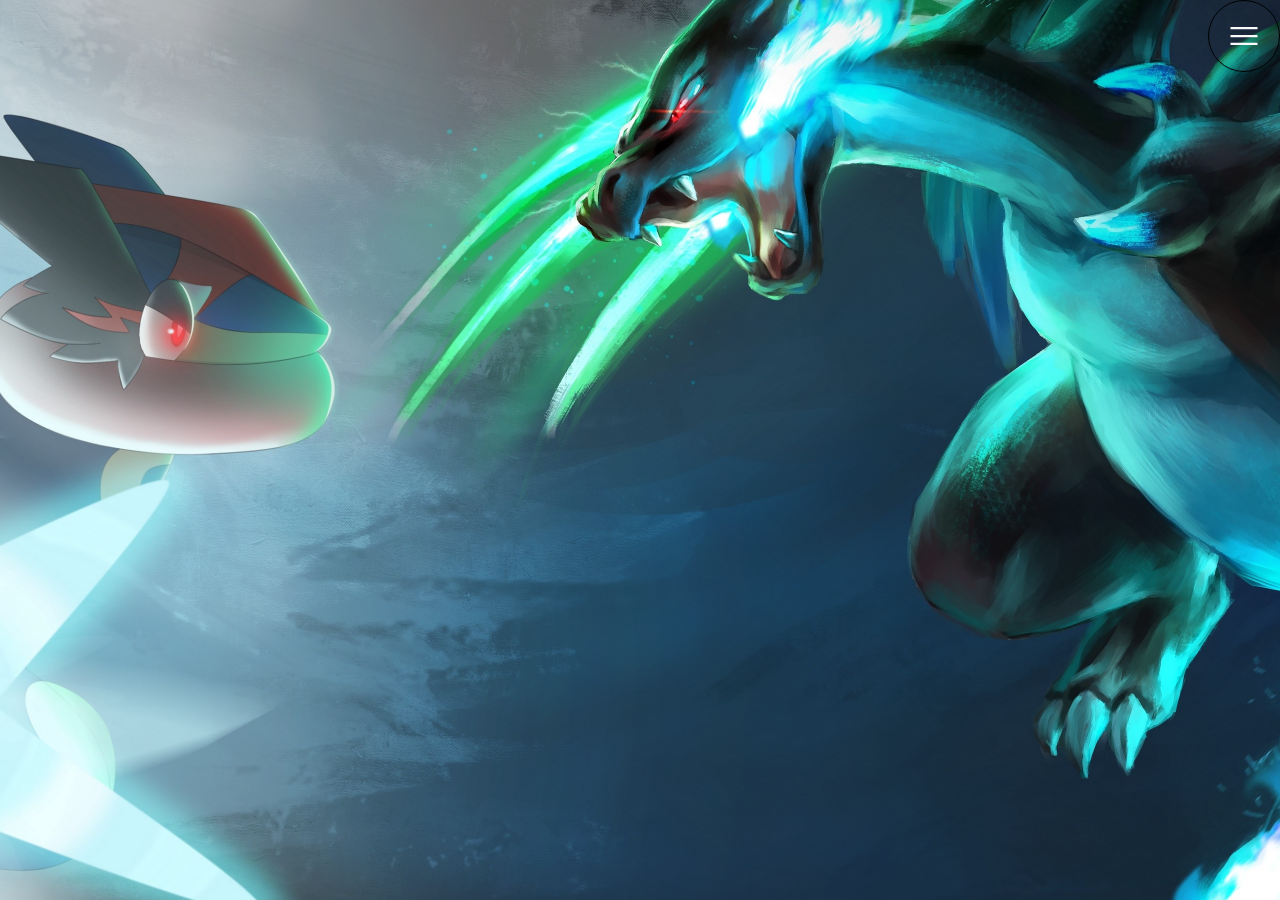
<file: end/index.html>
<!DOCTYPE html>
<html lang="en">
  <head>
    <meta charset="UTF-8" />
    <meta http-equiv="X-UA-Compatible" content="IE=edge" />
    <meta name="viewport" content="width=device-width, initial-scale=1.0" />
    <title>End</title>
    <link rel="preconnect" href="https://fonts.googleapis.com" />
    <link rel="preconnect" href="https://fonts.gstatic.com" crossorigin />
    <link
      href="https://fonts.googleapis.com/css2?family=Poppins:wght@300;400;500&display=swap"
      rel="stylesheet"
    />
    <link
      href="https://fonts.googleapis.com/css2?family=Material+Symbols+Outlined"
      rel="stylesheet"
    />
    <link href="./styles.css" rel="stylesheet" />
    <link href="./456.CSS" rel="stylesheet" />
    <link href="./789.css" rel="stylesheet" />
    <link href="./5752.css" rel="stylesheet" />
    <link href="./5555.css" rel="stylesheet" />
    <link href="./1111.css" rel="stylesheet" />
  </head>
  <body>

    <div class="background"></div>

    <nav class="navbar">
    </nav>
    
    <button class="navbar-burger" onclick="toggleMenu()"></button>
    <button class="material-symbols-outlined" onclick="loadPageIntoFrame1()"></button>
    <nav class="menu">
      
    <!-- 精靈 -->
    <main id="container">
        
      <div class="dots">
          <div class="dot"></div>
          <div class="dot"></div>
          <div class="dot"></div>
          <div class="dot"></div>
          <div class="dot"></div>
          <div class="dot"></div>
          <div class="dot"></div>
          <div class="dot"></div>
          <div class="dot"></div>
          <div class="dot"></div>
      </div>
      <div class="dots2">
          <div class="dot2"></div>
          <div class="dot2"></div>
          <div class="dot2"></div>
          <div class="dot2"></div>
          <div class="dot2"></div>
          <div class="dot2"></div>
          <div class="dot2"></div>
          <div class="dot2"></div>
          <div class="dot2"></div>
          <div class="dot2"></div>
      </div>
      <div class="circle"></div>
  </main>
     <!-- 精靈 -->
      <a href="https://vvvvvviiiiinnnnn.github.io/0419/" style="animation-delay: 0.3s" target="z1"><div class="planet">
      </div>自我介紹</a>
      <a href="https://www.youtube.com/watch?v=9JUwoSUZA34" style="animation-delay: 0.2s"><button>
        <svg xmlns="http://www.w3.org/2000/svg" width="32" height="32" class="pokeball"><path stroke="#000" fill="#fe0505" d="m26.425 16.455a10.925 10.925 0 0 1 -10.925 10.925 10.925 10.925 0 0 1 -10.925-10.925 10.925 10.925 0 0 1 10.925-10.925 10.925 10.925 0 0 1 10.925 10.925z"></path><path stroke="#000" fill-rule="evenodd" fill="#fff" d="m26.245 17.168c-1.024.744-1.984 1.248-3.282 1.757-4.738 1.84-10.565 1.816-15.271-.06-1.13-.455-2.12-.99-3.042-1.626.387 5.753 5.119 10.207 10.885 10.207 6.491-.256 10.32-5.361 10.71-10.278z"></path><path transform="translate(0 -1020.362)" fill-rule="evenodd" d="m26.196 1036.339-.508.406c-.94.682-1.83 1.116-3.088 1.61-4.476 1.737-10.09 1.715-14.535-.055h-.004a15.14 15.14 0 0 1 -2.568-1.32c-.02-.014-.166-.133-.354-.263l-.842 1.431c.04.028-.105.372.11.51.89.577 1.867 1.078 2.912 1.499h.002c4.968 1.98 11.005 2.003 16.004.062h.004c1.337-.525 2.43-1.053 3.537-1.856l-.038-.18-.128-.85-.504-.993z"></path><path stroke="#000" fill="#fff" d="m17.976 19.69a2.4 2.4 0 0 1 -2.4 2.4 2.4 2.4 0 0 1 -2.4-2.4 2.4 2.4 0 0 1 2.4-2.4 2.4 2.4 0 0 1 2.4 2.4z"></path></svg>
        <svg xmlns="http://www.w3.org/2000/svg" width="250" viewBox="0 0 451.103 424.198" height="100" class="pika"><path stroke-width="2.808" stroke-linejoin="round" stroke-linecap="round" stroke="#000" fill="#fff22d" d="m160.524 320.079-46.872-17.64 15.048-20.088s-51.912-16.704-64.439-21.744l42.695-87.12-90.432-8.352-15.12-77.112 180.936 43.56-61.991 108.936 48.6 21.744-26.856 33.48 30.169 20.16z"></path><path fill="#e8d031" d="m114.588 302.223 15.048-20.16-.792-.216-.072-.072-.216-.072-.216-.072-.36-.072-.36-.144-.504-.144-.504-.144-.576-.216-.576-.216-.72-.216-.72-.216-.792-.288-.864-.288-.864-.288-.936-.288-1.008-.288-1.007-.36-1.009-.36-1.152-.36-1.08-.36-1.152-.36-1.224-.36-1.224-.432-1.224-.36-1.224-.432-1.295-.432-1.297-.432-1.367-.432-1.369-.504-2.376-.792-.288-.72 16.056 3.888-6.768-12.672 17.064 2.376-3.816-12.312 16.848 5.328-3.312-10.008 30.672 13.752-26.711 33.408 29.735 19.8-10.512 3.744z"></path><path stroke-width="2.808" stroke-linejoin="round" stroke-linecap="round" stroke="#000" fill="#e8d031" d="m191.484 383.583s-21.672 21.96-25.632 34.561c-3.96 12.672 37.944-2.16 64.584-25.128 26.712-23.113-38.952-9.433-38.952-9.433zm144.288 0s21.672 21.96 25.631 34.561c3.961 12.672-37.872-2.16-64.583-25.128-26.712-23.113 38.952-9.433 38.952-9.433z"></path><path stroke-width="2.808" stroke-linejoin="round" stroke-linecap="round" stroke="#000" fill="#fff22d" d="m179.316 198.399c-12.6-13.176-20.88-36.144-18.072-50.832 3.096-15.912 9.288-31.608 10.368-40.248 1.008-8.64 6.984-26.928 7.272-26.784-16.776-5.4-37.513-15.264-51.48-28.512-13.968-13.176-46.008-42.408-42.696-48.888 3.456-6.696 47.16 7.704 69.048 14.76 21.961 7.056 47.664 28.512 47.448 28.944.145.36 35.424-16.992 68.256-16.272 32.761.648 52.776 9 63.576 15.912-.216-.072 25.489-21.528 47.375-28.584 21.889-7.056 65.592-21.456 69.049-14.76 3.312 6.48-28.729 35.712-42.695 48.888-13.969 13.248-32.113 23.112-48.889 28.512.287-.144 6.119 11.088 7.92 22.32 1.729 11.232 5.039 27.72 9.072 43.416 3.24 12.744-2.305 38.952-16.057 53.136-1.799 2.52 29.305 72 24.984 110.448-4.393 38.448-13.32 66.024-37.225 78.12-23.616 11.952-123.624 5.04-148.607-1.512-22.681-5.976-41.041-32.904-49.681-73.512s31.61-112.968 31.034-114.552z"></path><path d="m329.58 95.655c9.937 0 18 7.2 18 16.056s-8.063 16.056-18 16.056c-9.863 0-18-7.2-18-16.056s8.137-16.056 18-16.056zm-120.24 1.152c9.864 0 18 7.2 18 16.056 0 8.784-8.136 15.984-18 15.984-9.936 0-18-7.2-18-15.984 0-8.856 8.064-16.056 18-16.056zm50.832 35.856 4.824 5.04c.576.576 1.225.576 1.872-.072l5.472-5.112c.36-.576.145-.864-.504-.792h-10.8c-1.08.072-1.224.432-.864.936z"></path><g stroke="#000"><path stroke-width="2.808" stroke-linejoin="round" stroke-linecap="round" fill="#905744" d="m247.644 161.319c13.824-2.664 18.72-7.488 18.72-7.488s3.672 4.536 15.696 7.344c-15.192 54.432-34.416 1.44-34.416.144z"></path><path stroke-width=".216" d="m408.995 50.007c14.832-13.968 43.633-40.68 40.465-46.872-1.943-3.888-17.352-.72-34.271 4.032-.504 2.664 3.168 12.528-1.369 26.712-1.584 5.04-3.313 10.656-4.825 16.128zm-284.183-41.184c-19.008-5.544-37.872-10.008-40.104-5.688-3.312 6.48 28.729 35.712 42.696 48.888 2.304 2.16 4.824 4.32 7.632 6.48-1.8-8.784-5.184-20.232-8.208-29.664-2.664-8.424-2.52-15.264-2.016-20.016z"></path><path stroke-width="2.808" stroke-linejoin="round" stroke-linecap="round" fill="#cc2229" d="m347.075 146.271c8.785 0 15.984 7.488 15.984 16.632s-7.199 16.632-15.984 16.632c-8.784 0-15.984-7.488-15.984-16.632.001-9.144 7.201-16.632 15.984-16.632zm-158.471-5.04c8.784 0 15.983 7.488 15.983 16.632s-7.199 16.56-15.983 16.56-15.984-7.416-15.984-16.56 7.2-16.632 15.984-16.632zm91.368 26.712c-11.305 32.76-24.192 12.384-29.592.36 3.888-3.816 9.144-6.192 14.976-6.192 5.544 0 10.728 2.232 14.616 5.832z"></path><path stroke-width="2.808" stroke-linejoin="round" stroke-linecap="round" fill="none" d="m266.364 153.615c7.056 6.264 25.776 13.536 32.112.792m-32.112-.792c-7.2 5.76-25.848 13.536-32.184.792"></path></g><path fill="#fff" d="m267.084 132.591c1.656 0 2.952.432 2.952.937 0 .576-1.296 1.008-2.952 1.008-1.584 0-2.88-.432-2.88-1.008 0-.505 1.296-.937 2.88-.937z"></path><path stroke-width="3.168" stroke-linejoin="round" stroke-linecap="round" stroke="#000" fill="none" d="m227.052 231.015s7.632 5.112 14.832 32.112c4.392 16.632 11.304 20.376 13.248 24.696 1.943 4.392 4.319 10.584-1.368 7.2-5.688-3.384-7.416-3.024-5.185 1.584 2.305 4.608 1.08 7.488-7.056 1.512-6.048-4.392-5.976.504-4.248 3.024s1.656 9.504-5.472 3.312c-7.057-6.12-9.217-3.6-7.128.792 2.088 4.32 3.743 9.792-7.057 2.232-3.239-2.232-8.063-11.952-12.815-17.208-11.232-12.456-24.265-24.48-28.801-42.336"></path><path stroke-width="3.456" stroke-linejoin="round" stroke-linecap="round" stroke="#000" fill="none" d="m308.34 242.679s-6.407 5.976-7.703 31.176c-.864 15.552-6.84 20.16-7.849 24.336-1.008 4.248-2.016 10.152 2.88 6.12 4.824-4.032 6.553-4.104 5.328.432-1.224 4.464.576 6.768 7.272-.072 4.968-4.968 5.903-.648 4.752 1.872-1.152 2.592.432 8.712 6.048 1.944s8.28-4.968 7.128-.72-1.584 9.36 7.416.72c2.664-2.592 5.4-12.096 8.928-17.64 8.352-13.176 18.576-26.208 19.225-42.912"></path><path stroke-width=".936" stroke="#000" fill="none" d="m166.068 421.383 12.096-13.32m183.025 13.32-12.098-13.32m-179.279 14.256 15.84-10.728m171.865 10.728-15.84-10.728"></path><path fill="#e8d031" d="m405.181 52.815c-13.752 12.528-31.248 21.888-47.449 27.072h-.072c-4.104-7.848-8.424-18.144-11.736-19.224 26.064 3.528 45.864-1.656 59.257-7.848zm-269.569 5.4c14.976 10.512 29.016 17.28 43.776 21.672 4.176-7.848 8.063-14.976 11.376-19.008-26.064 3.528-41.76 3.528-55.152-2.664zm106.273 160.776c1.943 2.304 33.983 9.36 52.344-.144-27.505 38.16-53.713.432-52.344.144z"></path><path fill="#fff" d="m335.7 99.471c2.88 0 5.184 2.304 5.184 5.04 0 2.808-2.304 5.04-5.184 5.04-2.808 0-5.112-2.232-5.112-5.04 0-2.736 2.304-5.04 5.112-5.04zm-120.24 1.152c2.809 0 5.112 2.232 5.112 5.04s-2.304 5.04-5.112 5.04c-2.88 0-5.184-2.232-5.184-5.04s2.304-5.04 5.184-5.04z"></path><path fill="#e8d031" d="m175.788 249.303c-1.439 8.424-2.304 15.336 10.513 35.784 12.743 20.448 28.728 21.384 28.728 21.384s-6.768-10.368-9.504-14.04-9.792-10.224-14.472-15.984c-2.953-3.168-11.593-13.968-15.265-27.144zm183.241 128.952c-3.6 3.528-7.705 6.552-12.457 8.928-23.616 11.952-123.624 4.968-148.607-1.584-12.528-3.24-23.688-12.96-32.688-27.792 13.104 8.064 32.184 18.576 42.768 19.656 17.353 1.656 38.017-5.112 52.776-4.68 14.76.432 34.561 8.856 56.88 8.856 14.327 0 28.294-.504 41.328-3.384zm1.439-118.152s-2.305 5.544-4.32 9.864c-1.943 4.32-6.48 11.304-8.279 13.68-1.801 2.304-4.824 6.984-5.904 9.144-2.016 4.104-3.528 8.784-5.904 12.6 0 0 4.104-3.744 6.48-6.984 2.305-3.24 8.568-9.936 12.168-15.84 3.599-5.904 5.759-22.464 5.759-22.464z"></path></svg>
        <span class="go">Go!</span>
        <span class="pword">pika</span>
        <span class="pword2">pika</span>
      </button>
      影片</a>
      <a href="https://vvvvvviiiiinnnnn.github.io/fruit/Interactive%20Video"style="animation-delay: 0.1s"  target="z1"><div class="🤚">
        <div class="👉"></div>
        <div class="👉"></div>
        <div class="👉"></div>
        <div class="👉"></div>
        <div class="🌴"></div>		
        <div class="👍"></div>
      </div>互動</a>
      <a href="https://openprocessing.org/sketch/1528651"style="animation-delay: 0.1s"  target="z1"><div id="loader">
        <div class="ls-particles ls-part-1"></div>
        <div class="ls-particles ls-part-2"></div>
        <div class="ls-particles ls-part-3"></div>
        <div class="ls-particles ls-part-4"></div>
        <div class="ls-particles ls-part-5"></div>
        <div class="lightsaber ls-left ls-green"></div>
        <div class="lightsaber ls-right ls-red"></div>
      </div>作品</a>
    </nav>
    <script type="text/javascript">
      const toggleMenu = () => {
        document.body.classList.toggle("open");
      };
      function loadPageIntoFrame1() {
              var frame = window.frames["z1"];  // 获取名为 myFrame 的 iframe
              var url = "https://www.tku.edu.tw";  // 要加载的网页的 URL
              frame.location.href = url;  // 在 iframe 中加载网页
          }
    </script>
  </body>
</html>
</file>
<file: end/styles.css>
* {
  box-sizing: border-box;
}

button {
  border: 0;
  padding: 0;
  background: transparent;
  cursor: pointer;
}

.navbar,
.navbar-burger,
.menu,
.background {
  position: fixed;
}

.background {
  z-index: 1;
  top: -10%;
  left: -10%;
  width: 120%;
  height: 120%;
  background-image: url("assets/371181-4k-wallpaper.jpg");
  background-size: cover;
  background-repeat: no-repeat;
  background-position: center;
  transition: 0.5s;
}

body.open .background {
  filter: blur(20px);
}

.navbar {
  z-index: 1;
  top: 0;
  left: 0;
  display: flex;
  align-items: center;
  justify-content: space-between;
  width: 100%;
  height: 72px;
  padding-left: 20px;
  padding-right: 72px;
  background: #19191c;
  color: #f9f9f9;
  opacity: 0;
}

.navbar > button {
  font-size: 28px;
}

.navbar-logo {
  height: 25px;
}

.navbar-burger {
  z-index: 3;
  top: 0;
  right: 0;
  display: grid;
  place-items: center;
  width: 72px;
  height: 72px;
  background-image: url("./assets/menu.svg");
  background-repeat: no-repeat;
  background-position: center;
}

body.open .navbar-burger {
  background-image: url("./assets/close.svg");
}

.navbar-search {
  border: 0;
  height: 40px;
  background: #2f3339 url("assets/search.svg");
  background-repeat: no-repeat;
  background-position: 10px 50%;
  border: 0;
  border-radius: 6px;
  padding-left: 36px;
  width: 180px;
  font-size: 16px;
  font-family: "Euclid Circular A";
}

.navbar-search::placeholder {
  color: #a7a7a7;
}

.menu {
  z-index: 2;
  top: 0;
  left: 0;
  display: flex;
  flex-direction: column;
  justify-content: center;
  align-items: center;
  gap: 32px;
  width: 100%;
  height: 100%;
  background: rgba(0, 0, 0, 0.8);
  opacity: 0;
  visibility: hidden;
  transition: 0.5s;
}

body.open .menu {
  opacity: 1;
  visibility: visible;
}

.menu > a {
  color: #00e1ff;
  font-size: 32px;
  font-family: "Euclid Circular A";
  text-decoration: none;
}

body.open .menu > a {
  animation: appear 0.3s both;
}


@keyframes appear {
  0% {
    opacity: 0;
    translate: 0 50px;
  }
  100% {
    opacity: 1;
  }
}
</file>
<file: end/456.CSS>
.circle {
    position: relative;
    left: -100px;
    width: 0;
    height: 0;
    border: 50px solid #FDD835;
    border-radius: 50%;
    border-right-color: transparent;
    animation: move 5s linear 0s infinite normal forwards;
  }
  
  .circle:before {
    content: "";
    position: absolute;
    top: -50px;
    left: -50px;
    width: 0;
    height: 0;
    border: 50px solid #FDD835;
    border-radius: 50%;
    border-right-color: transparent;
    animation: chomp1 .25s ease-in-out 0s infinite normal forwards;
  }
  
  .circle:after {
    content: "";
    position: absolute;
    top: -50px;
    left: -50px;
    width: 0;
    height: 0;
    border: 50px solid #FDD835;
    border-radius: 50%;
    border-right-color: transparent;
    animation: chomp2 .25s ease-in-out 0s infinite normal forwards;
  }
  
  .loader {
    position: relative;
    top: 50px;
    width: 300px;
    height: 0px;
    border-top: 10px dotted black;
    animation: loader_4013 5s ease-in-out 0s infinite normal forwards;
  }
  
  .dots {
    position: relative;
    top: 60px;
    display: flex;
    justify-content: center;
    align-items: center;
  }
  
  .dot {
    position: relative;
    width: 10px;
    height: 10px;
    margin: 0 10px;
    border-radius: 50%;
    background: #1E88E5;
    animation: dot1 5s linear 0s infinite none normal;
  }
  
  .dot:nth-child(1) {
    animation-delay: 0s
  }
  
  .dot:nth-child(2) {
    animation-delay: 0.25s
  }
  
  .dot:nth-child(3) {
    animation-delay: 0.5s
  }
  
  .dot:nth-child(4) {
    animation-delay: 0.75s
  }
  
  .dot:nth-child(5) {
    animation-delay: 1s
  }
  
  .dot:nth-child(6) {
    animation-delay: 1.25s
  }
  
  .dot:nth-child(7) {
    animation-delay: 1.5s
  }
  
  .dot:nth-child(8) {
    animation-delay: 1.75s
  }
  
  .dot:nth-child(9) {
    animation-delay: 1.9s
  }
  
  .dot:nth-child(10) {
    animation-delay: 2.1s
  }
  
  .dots2 {
    position: relative;
    top: 50px;
    left: 10px;
    display: flex;
    justify-content: center;
    align-items: center;
  }
  
  .dot2 {
    position: relative;
    left: -10px;
    width: 10px;
    height: 10px;
    margin: 0 10px;
    border-radius: 50%;
    background: #F44336;
    opacity: 0;
    animation: dot2 5s linear 0s infinite none normal;
  }
  
  .dot2:nth-child(10) {
    animation-delay: 2.5s
  }
  
  .dot2:nth-child(9) {
    animation-delay: 2.75s
  }
  
  .dot2:nth-child(8) {
    animation-delay: 3.0s
  }
  
  .dot2:nth-child(7) {
    animation-delay: 3.25s
  }
  
  .dot2:nth-child(6) {
    animation-delay: 3.5s
  }
  
  .dot2:nth-child(5) {
    animation-delay: 3.75s
  }
  
  .dot2:nth-child(4) {
    animation-delay: 4.0s
  }
  
  .dot2:nth-child(3) {
    animation-delay: 4.25s
  }
  
  .dot2:nth-child(2) {
    animation-delay: 4.5s
  }
  
  .dot2:nth-child(1) {
    animation-delay: 4.6s
  }
  /* #F44336;, #1E88E5, #FDD835; */
  @keyframes chomp1 {
    0% {
      transform: rotate(0deg);
    }
  
    50% {
      transform: rotate(45deg);
    }
  
    100% {
      transform: rotate(0deg);
    }
  }
  
  @keyframes chomp2 {
    0% {
      transform: rotate(0deg);
    }
  
    50% {
      transform: rotate(-45deg);
    }
  
    100% {
      transform: rotate(0deg);
    }
  }
  
  @keyframes move {
    0%, 100% {
      left: -100px;
    }
  
    0%, 48% {
      transform: rotateY(0deg);
    }
  
    50%, 100% {
      transform: rotateY(180deg);
    }
  
    50% {
      left: 100%;
    }
  }
  
  @keyframes loader_4013 {
    0%, 100% {
      border-top: 10px dotted #1E88E5;
    }
  
    0%, 48% {
      border-top: 10px dotted #1E88E5;
    }
  
    50%, 100% {
      border-top: 10px dotted #F44336;
    }
  
    50% {
      border-top: 10px dotted #F44336;
    }
  }
  
  @keyframes dot1 {
    0%,4% {
      background: #1E88E5;
      opacity: 1;
    }
  
    5%,94% {
      background: #F44336;
      opacity: 0;
    }
  
    95%,100% {
      background: #1E88E5;
      opacity: 1;
    }
  }
  
  @keyframes dot2 {
    0%,4% {
      background: #F44336;
      opacity: 1;
    }
  
    5%,94% {
      opacity: 0;
    }
  
    95%,100% {
      background: #F44336;
      opacity: 1;
    }
  }
</file>
<file: end/789.css>
.🤚 {
    --skin-color: #E4C560;
    --tap-speed: 0.6s;
    --tap-stagger: 0.1s;
    position: relative;
    width: 80px;
    height: 60px;
    margin-left: 80px;
  }
  
  .🤚:before {
    content: '';
    display: block;
    width: 180%;
    height: 75%;
    position: absolute;
    top: 70%;
    right: 20%;
    background-color: black;
    border-radius: 40px 10px;
    filter: blur(10px);
    opacity: 0.3;
  }
  
  .🌴 {
    display: block;
    width: 100%;
    height: 100%;
    position: absolute;
    top: 0;
    left: 0;
    background-color: var(--skin-color);
    border-radius: 10px 40px;
  }
  
  .👍 {
    position: absolute;
    width: 120%;
    height: 38px;
    background-color: var(--skin-color);
    bottom: -18%;
    right: 1%;
    transform-origin: calc(100% - 20px) 20px;
    transform: rotate(-20deg);
    border-radius: 30px 20px 20px 10px;
    border-bottom: 2px solid rgba(0, 0, 0, 0.1);
    border-left: 2px solid rgba(0, 0, 0, 0.1);
  }
  
  .👍:after {
    width: 20%;
    height: 60%;
    content: '';
    background-color: rgba(255, 255, 255, 0.3);
    position: absolute;
    bottom: -8%;
    left: 5px;
    border-radius: 60% 10% 10% 30%;
    border-right: 2px solid rgba(0, 0, 0, 0.05);
  }
  
  .👉 {
    position: absolute;
    width: 80%;
    height: 35px;
    background-color: var(--skin-color);
    bottom: 32%;
    right: 64%;
    transform-origin: 100% 20px;
    animation-duration: calc(var(--tap-speed) * 2);
    animation-timing-function: ease-in-out;
    animation-iteration-count: infinite;
    transform: rotate(10deg);
  }
  
  .👉:before {
    content: '';
    position: absolute;
    width: 140%;
    height: 30px;
    background-color: var(--skin-color);
    bottom: 8%;
    right: 65%;
    transform-origin: calc(100% - 20px) 20px;
    transform: rotate(-60deg);
    border-radius: 20px;
  }
  
  .👉:nth-child(1) {
    animation-delay: 0;
    filter: brightness(70%);
    animation-name: tap-upper-1;
  }
  
  .👉:nth-child(2) {
    animation-delay: var(--tap-stagger);
    filter: brightness(80%);
    animation-name: tap-upper-2;
  }
  
  .👉:nth-child(3) {
    animation-delay: calc(var(--tap-stagger) * 2);
    filter: brightness(90%);
    animation-name: tap-upper-3;
  }
  
  .👉:nth-child(4) {
    animation-delay: calc(var(--tap-stagger) * 3);
    filter: brightness(100%);
    animation-name: tap-upper-4;
  }
  
  @keyframes tap-upper-1 {
    0%, 50%, 100% {
      transform: rotate(10deg) scale(0.4);
    }
  
    40% {
      transform: rotate(50deg) scale(0.4);
    }
  }
  
  @keyframes tap-upper-2 {
    0%, 50%, 100% {
      transform: rotate(10deg) scale(0.6);
    }
  
    40% {
      transform: rotate(50deg) scale(0.6);
    }
  }
  
  @keyframes tap-upper-3 {
    0%, 50%, 100% {
      transform: rotate(10deg) scale(0.8);
    }
  
    40% {
      transform: rotate(50deg) scale(0.8);
    }
  }
  
  @keyframes tap-upper-4 {
    0%, 50%, 100% {
      transform: rotate(10deg) scale(1);
    }
  
    40% {
      transform: rotate(50deg) scale(1);
    }
  }
</file>
<file: end/5752.css>
button {
    position: relative;
    width: 150px;
    height: 60px;
    overflow: hidden;
    border: 1px solid black;
    border-radius: 50px;
    padding-left: 35px;
    box-shadow: 2.9px 2.9px 2.2px rgba(0, 0, 0, 0.019),
                5.2px 5.2px 5.3px rgba(0, 0, 0, 0.023),
                7px 7px 10px rgba(0, 0, 0, 0.025),
                8.7px 8.7px 17.9px rgba(0, 0, 0, 0.024),
                11.3px 11.3px 33.4px rgba(0, 0, 0, 0.023),
                20px 20px 80px rgba(0, 0, 0, 0.02);
  }
  
  .pika {
    position: absolute;
    top: -100%;
    left: 42%;
    transition: 0.5s all;
    animation: tilt 1.1s infinite ease-in-out;
  }
  
  @keyframes tilt {
    0% {
      transform: translate(-50%, -50%) rotate(0deg);
    }
  
    50% {
      transform: translate(-50%, -50%) rotate(10deg);
    }
  
    100% {
      transform: translate(-50%, -50%) rotate(0deg);
    }
  }
  
  .pokeball {
    position: absolute;
    top: 25%;
    left: 10%;
    animation: rotate_4991 1s linear infinite;
  }
  
  @keyframes rotate_4991 {
    0% {
      transform: rotate(0);
    }
  
    100% {
      transform: rotate(360deg);
    }
  }
  
  button:hover .pika {
    top: 90%;
  }
  
  button:hover .pokeball {
    animation: none;
    transform: scale(0);
  }
  
  button:hover .go {
    color: transparent;
  }
  
  .go {
    position: absolute;
    top: 18%;
    left: 45%;
    font-size: 30px;
    font-weight: 900;
    letter-spacing: 1px;
  }
  
  .pword, .pword2 {
    position: absolute;
    font-size: 13px;
    opacity: 0;
    animation: pulse-animation_0011 1s infinite;
  }
  
  @keyframes pulse-animation_0011 {
    0% {
      transform: rotateZ(-30deg) scale(1);
    }
  
    50% {
      transform: rotateZ(-30deg) scale(1.1);
    }
  
    100% {
      transform: rotateZ(-30deg) scale(1);
    }
  }
  
  .pword {
    top: 30%;
    left: 72%;
  }
  
  .pword2 {
    top: 55%;
    left: 75%;
  }
  
  button:hover .pword, button:hover .pword2 {
    opacity: 1;
  }
</file>
<file: end/5555.css>
.planet {
    display: block;
    width: 125px;
    height: 125px;
    position: relative;
    transform-style: preserve-3d;
    border-radius: 50%;
    background: #fcc96b;
    background: #fcc96b;
    background: linear-gradient(
      180deg,
      #fcc96b 0%,
      #fcc96b 15%,
      #f7ae01 15%,
      #f7ae01 19%,
      #fcc96b 19%,
      #fcc96b 22%,
      #f7ae01 22%,
      #f7ae01 28%,
      #fcc96b 28%,
      #fcc96b 31%,
      #fcc96b 33%,
      #fcc96b 36%,
      #f7ae01 36%,
      #f7ae01 48%,
      #fcc96b 48%,
      #fcc96b 55%,
      #f7ae01 55%,
      #f7ae01 66%,
      #fcc96b 66%,
      #fcc96b 70%,
      #f7ae01 70%,
      #f7ae01 73%,
      #fcc96b 73%,
      #fcc96b 82%,
      #f7ae01 82%,
      #c7ba9d 86%,
      #fcc96b 86%
    );
    box-shadow: inset 0 0 25px rgba(0, 0, 0, 0.25),
      inset 8px -4px 6px rgba(199, 128, 0, 0.5),
      inset -8px 4px 8px rgba(255, 235, 199, 0.5), inset 20px -5px 12px #f7ae01,
      0 0 100px #ffffff59;
    transform: rotateZ(-15deg);
  }
  
  .planet::before {
    position: absolute;
    content: "";
    display: block;
    width: 100%;
    height: 100%;
    box-sizing: border-box;
    border: 16px solid #e1a519;
    border-top-width: 0;
    border-radius: 50%;
    box-shadow: 0 -2px 0 #c18620;
    animation: rings1 0.8s infinite linear;
  }
  
  .planet::after {
    position: absolute;
    content: "";
    display: block;
    width: 100%;
    height: 100%;
    box-sizing: border-box;
    border: 8px solid #d48b0c;
    border-top-width: 0;
    border-radius: 50%;
    box-shadow: 0 -2px 0 #b99309;
    animation: rings2 0.8s infinite linear;
  }
  
  @keyframes rings1 {
    0% {
      transform: rotateX(65deg) rotateZ(0deg) scale(1.75);
    }
  
    100% {
      transform: rotateX(65deg) rotateZ(360deg) scale(1.75);
    }
  }
  
  @keyframes rings2 {
    0% {
      transform: rotateX(65deg) rotateZ(0deg) scale(1.7);
    }
  
    100% {
      transform: rotateX(65deg) rotateZ(360deg) scale(1.7);
    }
  }
</file>
<file: end/1111.css>
#loader {
    width: 80px;
    height: 40px;
    position: absolute;
    top: 50%;
    left: 50%;
    margin: -20px -40px;
    z-index: 1000;
  }
  
  .lightsaber {
    position: absolute;
    width: 4px;
    height: 12px;
    background-color: #666;
    border-radius: 1px;
    bottom: 0;
  }
  
  .lightsaber.ls-left {
    left: 0;
  }
  
  .lightsaber.ls-right {
    right: 0;
  }
  
  .lightsaber:before {
    position: absolute;
    content: ' ';
    display: block;
    width: 2px;
    height: 25px;
    max-height: 1px;
    left: 1px;
    top: 1px;
    background-color: #fff;
    border-radius: 1px;
    -webkit-transform: rotateZ(180deg);
    transform: rotateZ(180deg);
    -webkit-transform-origin: center top;
    -ms-transform-origin: center top;
    transform-origin: center top;
  }
  
  .lightsaber:after {
    position: absolute;
    content: ' ';
    display: block;
    width: 2px;
    height: 2px;
    left: 1px;
    top: 4px;
    background-color: #fff;
    border-radius: 50%;
  }
  
  .ls-particles {
    position: absolute;
    left: 42px;
    top: 10px;
    width: 1px;
    height: 5px;
    background-color: rgb(51, 51, 51, 0);
    -webkit-transform: rotateZ(0deg);
    transform: rotateZ(0deg);
  }
  
  .lightsaber.ls-green:before {
    -webkit-animation: showlightgreen 2s ease-in-out infinite 1s;
    animation: showlightgreen 2s ease-in-out infinite 1s;
  }
  
  .lightsaber.ls-red:before {
    -webkit-animation: showlightred 2s ease-in-out infinite 1s;
    animation: showlightred 2s ease-in-out infinite 1s;
  }
  
  .lightsaber.ls-left {
    -webkit-animation: fightleft 2s ease-in-out infinite 1s;
    animation: fightleft 2s ease-in-out infinite 1s;
  }
  
  .lightsaber.ls-right {
    -webkit-animation: fightright 2s ease-in-out infinite 1s;
    animation: fightright 2s ease-in-out infinite 1s;
  }
  
  .ls-particles.ls-part-1 {
    -webkit-animation: particles1 2s ease-out infinite 1s;
    animation: particles1 2s ease-out infinite 1s;
  }
  
  .ls-particles.ls-part-2 {
    -webkit-animation: particles2 2s ease-out infinite 1s;
    animation: particles2 2s ease-out infinite 1s;
  }
  
  .ls-particles.ls-part-3 {
    -webkit-animation: particles3 2s ease-out infinite 1s;
    animation: particles3 2s ease-out infinite 1s;
  }
  
  .ls-particles.ls-part-4 {
    -webkit-animation: particles4 2s ease-out infinite 1s;
    animation: particles4 2s ease-out infinite 1s;
  }
  
  .ls-particles.ls-part-5 {
    -webkit-animation: particles5 2s ease-out infinite 1s;
    animation: particles5 2s ease-out infinite 1s;
  }
  
  @-webkit-keyframes showlightgreen {
    0% {
      max-height: 0;
      box-shadow: 0 0 0 0 #87c054;
    }
  
    5% {
      box-shadow: 0 0 4px 2px #87c054;
    }
  
    10% {
      max-height: 22px;
    }
  
    80% {
      max-height: 22px;
    }
  
    85% {
      box-shadow: 0 0 4px 2px #87c054;
    }
  
    100% {
      max-height: 0;
      box-shadow: 0 0 0 0 #87c054;
    }
  }
  
  @-webkit-keyframes showlightred {
    0% {
      max-height: 0;
      box-shadow: 0 0 0 0 #f06363;
    }
  
    20% {
      box-shadow: 0 0 4px 2px #f06363;
    }
  
    25% {
      max-height: 22px;
    }
  
    80% {
      max-height: 22px;
    }
  
    85% {
      box-shadow: 0 0 4px 2px #f06363;
    }
  
    100% {
      max-height: 0;
      box-shadow: 0 0 0 0 #f06363;
    }
  }
  
  @-webkit-keyframes fightleft {
    0% {
      -webkit-transform: rotateZ(0deg);
      transform: rotateZ(0deg);
      left: 0;
      bottom: 0;
    }
  
    30% {
      -webkit-transform: rotateZ(0deg);
      transform: rotateZ(0deg);
      bottom: 0;
    }
  
    40% {
      -webkit-transform: rotateZ(45deg);
      transform: rotateZ(45deg);
      left: 0;
      bottom: 2px;
    }
  
    45% {
      -webkit-transform: rotateZ(65deg);
      transform: rotateZ(65deg);
      left: 0;
    }
  
    65% {
      -webkit-transform: rotateZ(410deg);
      transform: rotateZ(410deg);
      left: 30px;
      bottom: 10px;
    }
  
    95% {
      -webkit-transform: rotateZ(410deg);
      transform: rotateZ(410deg);
      left: 0;
      bottom: 0;
    }
  
    100% {
      -webkit-transform: rotateZ(360deg);
      transform: rotateZ(360deg);
      left: 0;
      bottom: 0;
    }
  }
  
  @-webkit-keyframes fightright {
    0% {
      -webkit-transform: rotateZ(0deg);
      transform: rotateZ(0deg);
      right: 0;
      bottom: 0;
    }
  
    30% {
      -webkit-transform: rotateZ(0deg);
      transform: rotateZ(0deg);
      bottom: 0;
    }
  
    45% {
      -webkit-transform: rotateZ(-45deg);
      transform: rotateZ(-45deg);
      right: 0;
      bottom: 2px;
    }
  
    50% {
      -webkit-transform: rotateZ(-65deg);
      transform: rotateZ(-65deg);
      right: 0;
    }
  
    68% {
      -webkit-transform: rotateZ(-410deg);
      transform: rotateZ(-410deg);
      right: 27px;
      bottom: 13px;
    }
  
    95% {
      -webkit-transform: rotateZ(-410deg);
      transform: rotateZ(-410deg);
      right: 0;
      bottom: 0;
    }
  
    100% {
      -webkit-transform: rotateZ(-360deg);
      transform: rotateZ(-360deg);
      right: 0;
      bottom: 0;
    }
  }
  
  @-webkit-keyframes particles1 {
    0% {
      background-color: rgba(51, 51, 51,0);
      -webkit-transform: rotateZ(35deg) translateY(0px);
      transform: rotateZ(35deg) translateY(0px);
    }
  
    63% {
      background-color: rgba(51, 51, 51,0);
      -webkit-transform: rotateZ(35deg) translateY(0px);
      transform: rotateZ(35deg) translateY(0px);
    }
  
    64% {
      background-color: rgba(51, 51, 51,1);
      -webkit-transform: rotateZ(35deg) translateY(0px);
      transform: rotateZ(35deg) translateY(0px);
    }
  
    100% {
      background-color: rgba(51, 51, 51,0);
      -webkit-transform: rotateZ(35deg) translateY(-30px);
      transform: rotateZ(35deg) translateY(-30px);
    }
  }
  
  @-webkit-keyframes particles2 {
    0% {
      background-color: rgba(51, 51, 51,0);
      -webkit-transform: rotateZ(-65deg) translateY(0px);
      transform: rotateZ(-65deg) translateY(0px);
    }
  
    63% {
      background-color: rgba(51, 51, 51,0);
      -webkit-transform: rotateZ(-65deg) translateY(0px);
      transform: rotateZ(-65deg) translateY(0px);
    }
  
    64% {
      background-color: rgba(51, 51, 51,1);
      -webkit-transform: rotateZ(-65deg) translateY(0px);
      transform: rotateZ(-65deg) translateY(0px);
    }
  
    95% {
      background-color: rgba(51, 51, 51,0);
      -webkit-transform: rotateZ(-65deg) translateY(-40px);
      transform: rotateZ(-65deg) translateY(-40px);
    }
  
    100% {
      background-color: rgba(51, 51, 51,0);
      -webkit-transform: rotateZ(-65deg) translateY(-40px);
      transform: rotateZ(-65deg) translateY(-40px);
    }
  }
  
  @-webkit-keyframes particles3 {
    0% {
      background-color: rgba(51, 51, 51,0);
      -webkit-transform: rotateZ(-75deg) translateY(0px);
      transform: rotateZ(-75deg) translateY(0px);
    }
  
    63% {
      background-color: rgba(51, 51, 51,0);
      -webkit-transform: rotateZ(-75deg) translateY(0px);
      transform: rotateZ(-75deg) translateY(0px);
    }
  
    64% {
      background-color: rgba(51, 51, 51,1);
      -webkit-transform: rotateZ(-75deg) translateY(0px);
      transform: rotateZ(-75deg) translateY(0px);
    }
  
    97% {
      background-color: rgba(51, 51, 51,0);
      -webkit-transform: rotateZ(-75deg) translateY(-35px);
      transform: rotateZ(-75deg) translateY(-35px);
    }
  
    100% {
      background-color: rgba(51, 51, 51,0);
      -webkit-transform: rotateZ(-75deg) translateY(-35px);
      transform: rotateZ(-75deg) translateY(-35px);
    }
  }
  
  @-webkit-keyframes particles4 {
    0% {
      background-color: rgba(51, 51, 51,0);
      -webkit-transform: rotateZ(-25deg) translateY(0px);
      transform: rotateZ(-25deg) translateY(0px);
    }
  
    63% {
      background-color: rgba(51, 51, 51,0);
      -webkit-transform: rotateZ(-25deg) translateY(0px);
      transform: rotateZ(-25deg) translateY(0px);
    }
  
    64% {
      background-color: rgba(51, 51, 51,1);
      -webkit-transform: rotateZ(-25deg) translateY(0px);
      transform: rotateZ(-25deg) translateY(0px);
    }
  
    97% {
      background-color: rgba(51, 51, 51,0);
      -webkit-transform: rotateZ(-25deg) translateY(-30px);
      transform: rotateZ(-25deg) translateY(-30px);
    }
  
    100% {
      background-color: rgba(51, 51, 51,0);
      -webkit-transform: rotateZ(-25deg) translateY(-30px);
      transform: rotateZ(-25deg) translateY(-30px);
    }
  }
  
  @-webkit-keyframes particles5 {
    0% {
      background-color: rgba(51, 51, 51,0);
      -webkit-transform: rotateZ(65deg) translateY(0px);
      transform: rotateZ(65deg) translateY(0px);
    }
  
    63% {
      background-color: rgba(51, 51, 51,0);
      -webkit-transform: rotateZ(65deg) translateY(0px);
      transform: rotateZ(65deg) translateY(0px);
    }
  
    64% {
      background-color: rgba(51, 51, 51,1);
      -webkit-transform: rotateZ(65deg) translateY(0px);
      transform: rotateZ(65deg) translateY(0px);
    }
  
    97% {
      background-color: rgba(51, 51, 51,0);
      -webkit-transform: rotateZ(65deg) translateY(-35px);
      transform: rotateZ(65deg) translateY(-35px);
    }
  
    100% {
      background-color: rgba(51, 51, 51,0);
      -webkit-transform: rotateZ(65deg) translateY(-35px);
      transform: rotateZ(65deg) translateY(-35px);
    }
  }
  
  @keyframes showlightgreen {
    0% {
      max-height: 0;
      box-shadow: 0 0 0 0 #87c054;
    }
  
    5% {
      box-shadow: 0 0 4px 2px #87c054;
    }
  
    10% {
      max-height: 22px;
    }
  
    80% {
      max-height: 22px;
    }
  
    85% {
      box-shadow: 0 0 4px 2px #87c054;
    }
  
    100% {
      max-height: 0;
      box-shadow: 0 0 0 0 #87c054;
    }
  }
  
  @keyframes showlightred {
    0% {
      max-height: 0;
      box-shadow: 0 0 0 0 #f06363;
    }
  
    20% {
      box-shadow: 0 0 4px 2px #f06363;
    }
  
    25% {
      max-height: 22px;
    }
  
    80% {
      max-height: 22px;
    }
  
    85% {
      box-shadow: 0 0 4px 2px #f06363;
    }
  
    100% {
      max-height: 0;
      box-shadow: 0 0 0 0 #f06363;
    }
  }
  
  @keyframes fightleft {
    0% {
      -webkit-transform: rotateZ(0deg);
      transform: rotateZ(0deg);
      left: 0;
      bottom: 0;
    }
  
    30% {
      -webkit-transform: rotateZ(0deg);
      transform: rotateZ(0deg);
      bottom: 0;
    }
  
    40% {
      -webkit-transform: rotateZ(45deg);
      transform: rotateZ(45deg);
      left: 0;
      bottom: 2px;
    }
  
    45% {
      -webkit-transform: rotateZ(65deg);
      transform: rotateZ(65deg);
      left: 0;
    }
  
    65% {
      -webkit-transform: rotateZ(410deg);
      transform: rotateZ(410deg);
      left: 30px;
      bottom: 10px;
    }
  
    95% {
      -webkit-transform: rotateZ(410deg);
      transform: rotateZ(410deg);
      left: 0;
      bottom: 0;
    }
  
    100% {
      -webkit-transform: rotateZ(360deg);
      transform: rotateZ(360deg);
      left: 0;
      bottom: 0;
    }
  }
  
  @keyframes fightright {
    0% {
      -webkit-transform: rotateZ(0deg);
      transform: rotateZ(0deg);
      right: 0;
      bottom: 0;
    }
  
    30% {
      -webkit-transform: rotateZ(0deg);
      transform: rotateZ(0deg);
      bottom: 0;
    }
  
    45% {
      -webkit-transform: rotateZ(-45deg);
      transform: rotateZ(-45deg);
      right: 0;
      bottom: 2px;
    }
  
    50% {
      -webkit-transform: rotateZ(-65deg);
      transform: rotateZ(-65deg);
      right: 0;
    }
  
    68% {
      -webkit-transform: rotateZ(-410deg);
      transform: rotateZ(-410deg);
      right: 27px;
      bottom: 13px;
    }
  
    95% {
      -webkit-transform: rotateZ(-410deg);
      transform: rotateZ(-410deg);
      right: 0;
      bottom: 0;
    }
  
    100% {
      -webkit-transform: rotateZ(-360deg);
      transform: rotateZ(-360deg);
      right: 0;
      bottom: 0;
    }
  }
  
  @keyframes particles1 {
    0% {
      background-color: rgba(51, 51, 51,0);
      -webkit-transform: rotateZ(35deg) translateY(0px);
      transform: rotateZ(35deg) translateY(0px);
    }
  
    63% {
      background-color: rgba(51, 51, 51,0);
      -webkit-transform: rotateZ(35deg) translateY(0px);
      transform: rotateZ(35deg) translateY(0px);
    }
  
    64% {
      background-color: rgba(51, 51, 51,1);
      -webkit-transform: rotateZ(35deg) translateY(0px);
      transform: rotateZ(35deg) translateY(0px);
    }
  
    100% {
      background-color: rgba(51, 51, 51,0);
      -webkit-transform: rotateZ(35deg) translateY(-30px);
      transform: rotateZ(35deg) translateY(-30px);
    }
  }
  
  @keyframes particles2 {
    0% {
      background-color: rgba(51, 51, 51,0);
      -webkit-transform: rotateZ(-65deg) translateY(0px);
      transform: rotateZ(-65deg) translateY(0px);
    }
  
    63% {
      background-color: rgba(51, 51, 51,0);
      -webkit-transform: rotateZ(-65deg) translateY(0px);
      transform: rotateZ(-65deg) translateY(0px);
    }
  
    64% {
      background-color: rgba(51, 51, 51,1);
      -webkit-transform: rotateZ(-65deg) translateY(0px);
      transform: rotateZ(-65deg) translateY(0px);
    }
  
    95% {
      background-color: rgba(51, 51, 51,0);
      -webkit-transform: rotateZ(-65deg) translateY(-40px);
      transform: rotateZ(-65deg) translateY(-40px);
    }
  
    100% {
      background-color: rgba(51, 51, 51,0);
      -webkit-transform: rotateZ(-65deg) translateY(-40px);
      transform: rotateZ(-65deg) translateY(-40px);
    }
  }
  
  @keyframes particles3 {
    0% {
      background-color: rgba(51, 51, 51,0);
      -webkit-transform: rotateZ(-75deg) translateY(0px);
      transform: rotateZ(-75deg) translateY(0px);
    }
  
    63% {
      background-color: rgba(51, 51, 51,0);
      -webkit-transform: rotateZ(-75deg) translateY(0px);
      transform: rotateZ(-75deg) translateY(0px);
    }
  
    64% {
      background-color: rgba(51, 51, 51,1);
      -webkit-transform: rotateZ(-75deg) translateY(0px);
      transform: rotateZ(-75deg) translateY(0px);
    }
  
    97% {
      background-color: rgba(51, 51, 51,0);
      -webkit-transform: rotateZ(-75deg) translateY(-35px);
      transform: rotateZ(-75deg) translateY(-35px);
    }
  
    100% {
      background-color: rgba(51, 51, 51,0);
      -webkit-transform: rotateZ(-75deg) translateY(-35px);
      transform: rotateZ(-75deg) translateY(-35px);
    }
  }
  
  @keyframes particles4 {
    0% {
      background-color: rgba(51, 51, 51,0);
      -webkit-transform: rotateZ(-25deg) translateY(0px);
      transform: rotateZ(-25deg) translateY(0px);
    }
  
    63% {
      background-color: rgba(51, 51, 51,0);
      -webkit-transform: rotateZ(-25deg) translateY(0px);
      transform: rotateZ(-25deg) translateY(0px);
    }
  
    64% {
      background-color: rgba(51, 51, 51,1);
      -webkit-transform: rotateZ(-25deg) translateY(0px);
      transform: rotateZ(-25deg) translateY(0px);
    }
  
    97% {
      background-color: rgba(51, 51, 51,0);
      -webkit-transform: rotateZ(-25deg) translateY(-30px);
      transform: rotateZ(-25deg) translateY(-30px);
    }
  
    100% {
      background-color: rgba(51, 51, 51,0);
      -webkit-transform: rotateZ(-25deg) translateY(-30px);
      transform: rotateZ(-25deg) translateY(-30px);
    }
  }
  
  @keyframes particles5 {
    0% {
      background-color: rgba(51, 51, 51,0);
      -webkit-transform: rotateZ(65deg) translateY(0px);
      transform: rotateZ(65deg) translateY(0px);
    }
  
    63% {
      background-color: rgba(51, 51, 51,0);
      -webkit-transform: rotateZ(65deg) translateY(0px);
      transform: rotateZ(65deg) translateY(0px);
    }
  
    64% {
      background-color: rgba(51, 51, 51,1);
      -webkit-transform: rotateZ(65deg) translateY(0px);
      transform: rotateZ(65deg) translateY(0px);
    }
  
    97% {
      background-color: rgba(51, 51, 51,0);
      -webkit-transform: rotateZ(65deg) translateY(-35px);
      transform: rotateZ(65deg) translateY(-35px);
    }
  
    100% {
      background-color: rgba(51, 51, 51,0);
      -webkit-transform: rotateZ(65deg) translateY(-35px);
      transform: rotateZ(65deg) translateY(-35px);
    }
  }
</file>
